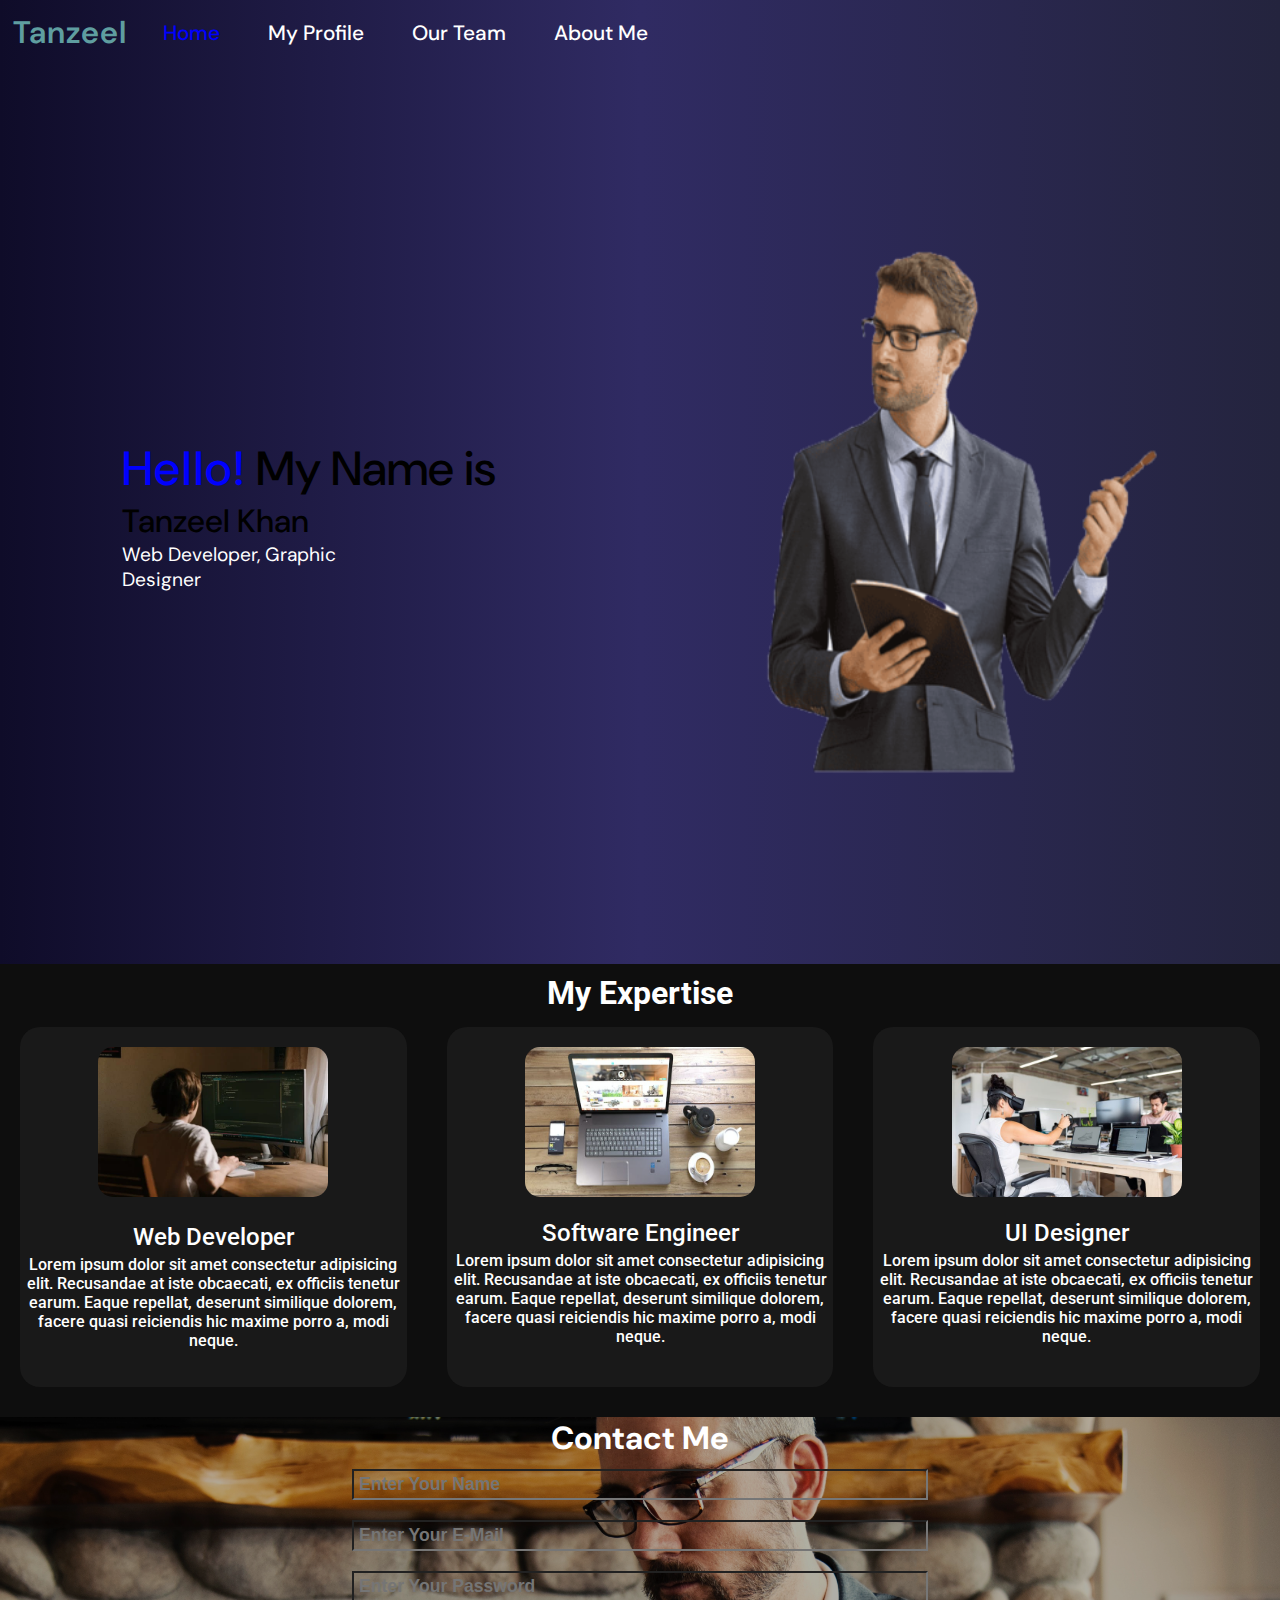
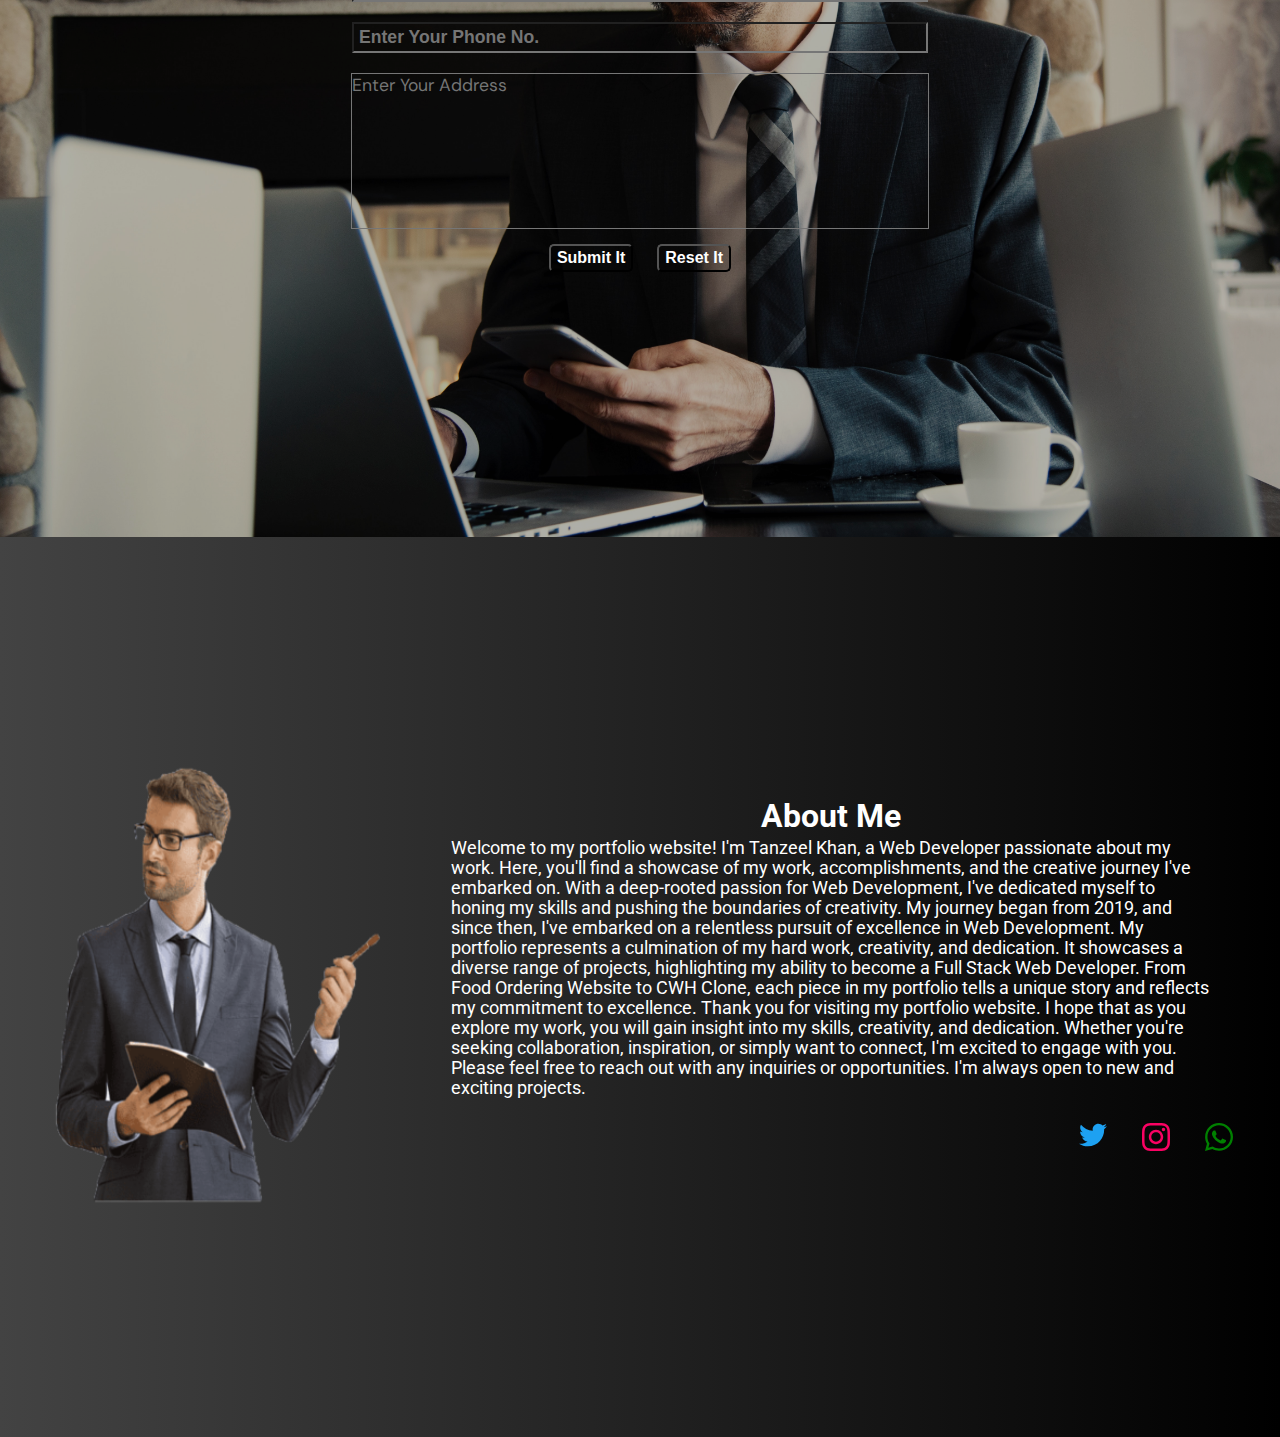
<file: index.html>
<!DOCTYPE html>
<html lang="en">

<head>
    <meta charset="UTF-8">
    <meta http-equiv="X-UA-Compatible" content="IE=edge">
    <meta name="viewport" content="width=device-width, initial-scale=1.0">
    <title>Personal Portfolio Website</title>
    <link rel="stylesheet" href="CSS/style.css">
    <link rel="stylesheet" href="CSS/media.css">
</head>

<body>
    <!-- <div id="loading">
        <img src="Images/loading.gif" alt="">
    </div> -->
    <nav class="container h-resp">
        <div class="logo v-hidden-resp">
            <h2>Tanzeel</h2>
        </div>
        <ul class="list-items v-hidden-resp">
            <li><a href="index.html" class="home-link">Home</a></li>
            <li><a href="profile.html">My Profile</a></li>
            <li><a href="team.html">Our Team</a></li>
            <li><a href="about.html">About Me</a></li>
        </ul>
        <div class="burger">
            <div class="line"></div>
            <div class="line"></div>
            <div class="line"></div>
        </div>
    </nav>

    <div id="home">
        <div class="Info">
            <h1><span class="hi">Hello!</span> My Name is</h1>
            <h2>Tanzeel Khan</h2>
            <p>Web Developer, Graphic Designer</p>
        </div>
        <div class="profile">
            <img src="Images/man_2.png" alt="">
        </div>
    </div>

    <div class="details" id="detail">
        <h1>My Expertise</h1>
    </div>
    <section id="MyInfo">
        <div class="myinfo-items">
           <a href=""> <img src="Images/code1.webp" alt=""></a>
            <h3>Web Developer</h3>
            <p>Lorem ipsum dolor sit amet consectetur adipisicing elit. Recusandae at iste obcaecati, ex officiis
                tenetur earum. Eaque repellat, deserunt similique dolorem, facere quasi reiciendis hic maxime porro a,
                modi neque.</p>
        </div>
        <div class="myinfo-items">
            <img src="Images/code2.jpeg" alt="" >
            <h3>Software Engineer</h3>
            <p>Lorem ipsum dolor sit amet consectetur adipisicing elit. Recusandae at iste obcaecati, ex officiis
                tenetur earum. Eaque repellat, deserunt similique dolorem, facere quasi reiciendis hic maxime porro a,
                modi neque.</p>
        </div>
        <div class="myinfo-items">
            <img src="Images/code3.jpeg" alt="">
            <h3>UI Designer</h3>
            <p>Lorem ipsum dolor sit amet consectetur adipisicing elit. Recusandae at iste obcaecati, ex officiis
                tenetur earum. Eaque repellat, deserunt similique dolorem, facere quasi reiciendis hic maxime porro a,
                modi neque.</p>
        </div>
    </section>

    <form id="form-container">
        <h1 id="personal">Contact Me</h1>
        <div class="form">
            <input type="text" class="form-group" placeholder="Enter Your Name">
        </div>
        <div class="form">
            <input type="email" class="form-group" placeholder="Enter Your E-Mail">
        </div>
        <div class="form">
            <input type="password" class="form-group" placeholder="Enter Your Password">
        </div>
        <div class="form">
            <input type="tel" class="form-group" placeholder="Enter Your Phone No.">
        </div>
        <div class="form">
            <textarea name="Address" id="tarea" rows="7" placeholder="Enter Your Address" style="resize: none;"></textarea>
        </div>
        <div class="btn">
            <button type="submit">Submit It</button>
            <button type="reset">Reset It</button>
        </div>
    </form>

    <section id="about">
        <div class="about-me-img">
            <img src="Images/man_2.png" alt="">
        </div>
        <div class="about-me">
            <h1>About Me</h1>
            <p>Welcome to my portfolio website! I'm Tanzeel Khan, a Web Developer passionate about my work. Here, you'll find a showcase of my work, accomplishments, and the creative journey I've embarked on.

                With a deep-rooted passion for Web Development, I've dedicated myself to honing my skills and pushing the boundaries of creativity. My journey began 
                from 2019, and since then, I've embarked on a relentless pursuit of excellence in Web Development.
                
                
                My portfolio represents a culmination of my hard work, creativity, and dedication. It showcases a diverse range of projects, highlighting my ability to become a Full Stack Web Developer. From Food Ordering Website to CWH Clone, each piece in my portfolio tells a unique story and reflects my commitment to excellence.
                
                Thank you for visiting my portfolio website. I hope that as you explore my work, you will gain insight into my skills, creativity, and dedication. Whether you're seeking collaboration, inspiration, or simply want to connect, I'm excited to engage with you. Please feel free to reach out with any inquiries or opportunities. I'm always open to new and exciting projects.
                </p>
            <div class="contact">
            
                <a href="https://twitter.com" target="_blank"><svg xmlns="http://www.w3.org/2000/svg" viewBox="0 0 512 512">
                    <path d="M459.37 151.716c.325 4.548.325 9.097.325 13.645 0 138.72-105.583 298.558-298.558 298.558-59.452 0-114.68-17.219-161.137-47.106 8.447.974 16.568 1.299 25.34 1.299 49.055 0 94.213-16.568 130.274-44.832-46.132-.975-84.792-31.188-98.112-72.772 6.498.974 12.995 1.624 19.818 1.624 9.421 0 18.843-1.3 27.614-3.573-48.081-9.747-84.143-51.98-84.143-102.985v-1.299c13.969 7.797 30.214 12.67 47.431 13.319-28.264-18.843-46.781-51.005-46.781-87.391 0-19.492 5.197-37.36 14.294-52.954 51.655 63.675 129.3 105.258 216.365 109.807-1.624-7.797-2.599-15.918-2.599-24.04 0-57.828 46.782-104.934 104.934-104.934 30.213 0 57.502 12.67 76.67 33.137 23.715-4.548 46.456-13.32 66.599-25.34-7.798 24.366-24.366 44.833-46.132 57.827 21.117-2.273 41.584-8.122 60.426-16.243-14.292 20.791-32.161 39.308-52.628 54.253z"/></svg></a>
                <a href="https://instagram.com" target="_blank"><svg xmlns="http://www.w3.org/2000/svg" viewBox="0 0 448 512" class="instagram">
                    <path d="M224.1 141c-63.6 0-114.9 51.3-114.9 114.9s51.3 114.9 114.9 114.9S339 319.5 339 255.9 287.7 141 224.1 141zm0 189.6c-41.1 0-74.7-33.5-74.7-74.7s33.5-74.7 74.7-74.7 74.7 33.5 74.7 74.7-33.6 74.7-74.7 74.7zm146.4-194.3c0 14.9-12 26.8-26.8 26.8-14.9 0-26.8-12-26.8-26.8s12-26.8 26.8-26.8 26.8 12 26.8 26.8zm76.1 27.2c-1.7-35.9-9.9-67.7-36.2-93.9-26.2-26.2-58-34.4-93.9-36.2-37-2.1-147.9-2.1-184.9 0-35.8 1.7-67.6 9.9-93.9 36.1s-34.4 58-36.2 93.9c-2.1 37-2.1 147.9 0 184.9 1.7 35.9 9.9 67.7 36.2 93.9s58 34.4 93.9 36.2c37 2.1 147.9 2.1 184.9 0 35.9-1.7 67.7-9.9 93.9-36.2 26.2-26.2 34.4-58 36.2-93.9 2.1-37 2.1-147.8 0-184.8zM398.8 388c-7.8 19.6-22.9 34.7-42.6 42.6-29.5 11.7-99.5 9-132.1 9s-102.7 2.6-132.1-9c-19.6-7.8-34.7-22.9-42.6-42.6-11.7-29.5-9-99.5-9-132.1s-2.6-102.7 9-132.1c7.8-19.6 22.9-34.7 42.6-42.6 29.5-11.7 99.5-9 132.1-9s102.7-2.6 132.1 9c19.6 7.8 34.7 22.9 42.6 42.6 11.7 29.5 9 99.5 9 132.1s2.7 102.7-9 132.1z"/></svg></a>
                <a href="https://web.whatsapp.com" target="_blank">
                    <svg xmlns="http://www.w3.org/2000/svg" viewBox="0 0 448 512" class="whatsapp">
                        <path d="M380.9 97.1C339 55.1 283.2 32 223.9 32c-122.4 0-222 99.6-222 222 0 39.1 10.2 77.3 29.6 111L0 480l117.7-30.9c32.4 17.7 68.9 27 106.1 27h.1c122.3 0 224.1-99.6 224.1-222 0-59.3-25.2-115-67.1-157zm-157 341.6c-33.2 0-65.7-8.9-94-25.7l-6.7-4-69.8 18.3L72 359.2l-4.4-7c-18.5-29.4-28.2-63.3-28.2-98.2 0-101.7 82.8-184.5 184.6-184.5 49.3 0 95.6 19.2 130.4 54.1 34.8 34.9 56.2 81.2 56.1 130.5 0 101.8-84.9 184.6-186.6 184.6zm101.2-138.2c-5.5-2.8-32.8-16.2-37.9-18-5.1-1.9-8.8-2.8-12.5 2.8-3.7 5.6-14.3 18-17.6 21.8-3.2 3.7-6.5 4.2-12 1.4-32.6-16.3-54-29.1-75.5-66-5.7-9.8 5.7-9.1 16.3-30.3 1.8-3.7.9-6.9-.5-9.7-1.4-2.8-12.5-30.1-17.1-41.2-4.5-10.8-9.1-9.3-12.5-9.5-3.2-.2-6.9-.2-10.6-.2-3.7 0-9.7 1.4-14.8 6.9-5.1 5.6-19.4 19-19.4 46.3 0 27.3 19.9 53.7 22.6 57.4 2.8 3.7 39.1 59.7 94.8 83.8 35.2 15.2 49 16.5 66.6 13.9 10.7-1.6 32.8-13.4 37.4-26.4 4.6-13 4.6-24.1 3.2-26.4-1.3-2.5-5-3.9-10.5-6.6z"/></svg>
                </a>
            </div>
        </div>
    </section>
    <script src="js/script.js"></script>
</body>

</html>
</file>
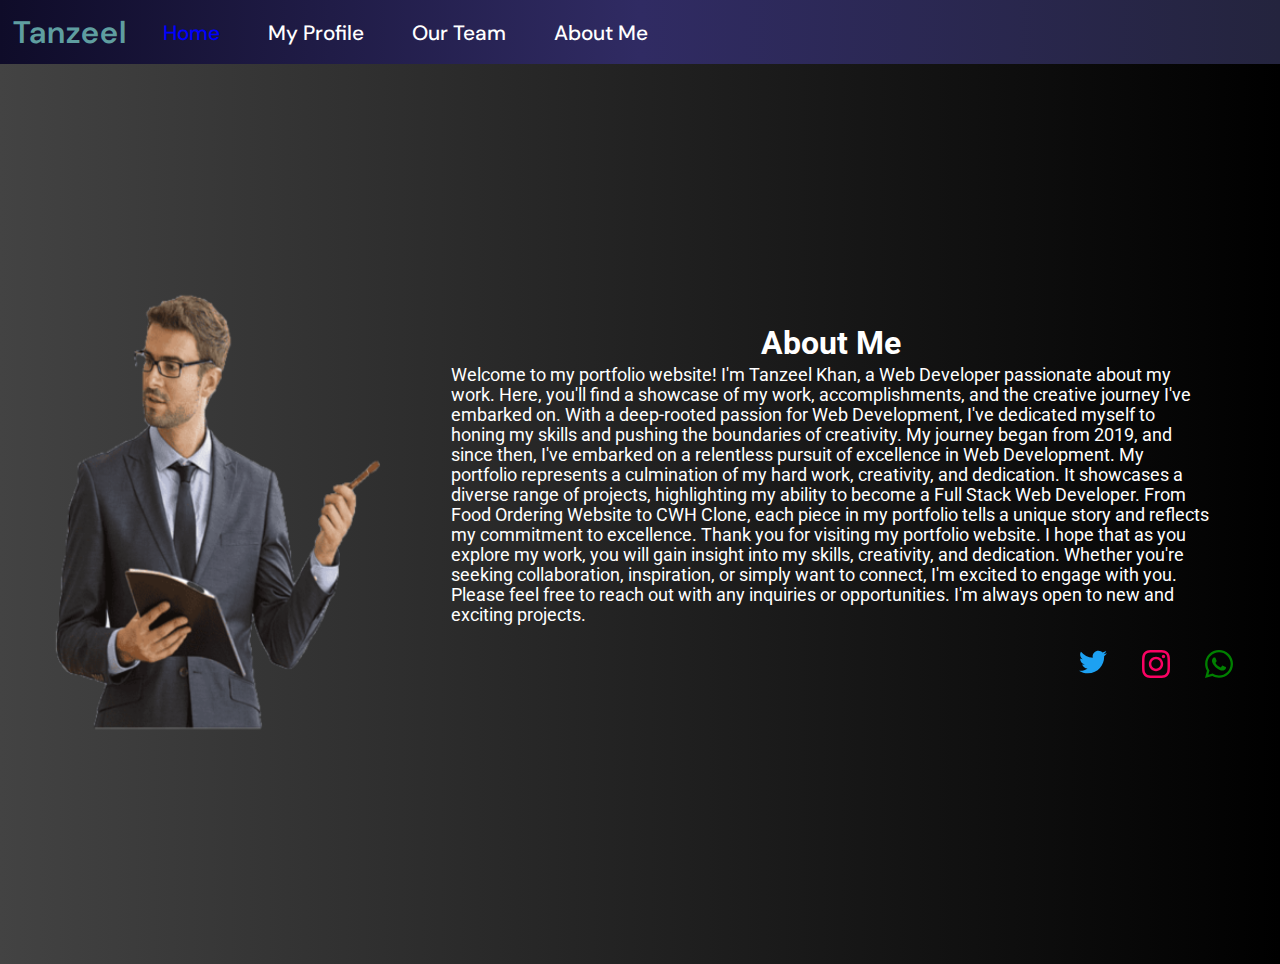
<file: about.html>
<!DOCTYPE html>
<html lang="en">
<head>
    <meta charset="UTF-8">
    <meta http-equiv="X-UA-Compatible" content="IE=edge">
    <meta name="viewport" content="width=device-width, initial-scale=1.0">
    <title>About</title>
    <link rel="stylesheet" href="CSS/style.css">
    <link rel="stylesheet" href="CSS/media.css">
</head>
<body>
    <nav class="container h-resp">
        <div class="logo v-hidden-resp">
            <h2>Tanzeel</h2>
        </div>
        <ul class="list-items v-hidden-resp">
            <li><a href="index.html" class="home-link">Home</a></li>
            <li><a href="profile.html">My Profile</a></li>
            <li><a href="team.html">Our Team</a></li>
            <li><a href="about.html">About Me</a></li>
        </ul>
        <div class="burger">
            <div class="line"></div>
            <div class="line"></div>
            <div class="line"></div>
        </div>
    </nav>

    <section id="about">
        <div class="about-me-img">
            <img src="Images/man_2.png" alt="">
        </div>
        <div class="about-me">
            <h1>About Me</h1>
            <p>Welcome to my portfolio website! I'm Tanzeel Khan, a Web Developer passionate about my work. Here, you'll find a showcase of my work, accomplishments, and the creative journey I've embarked on.

                With a deep-rooted passion for Web Development, I've dedicated myself to honing my skills and pushing the boundaries of creativity. My journey began 
                from 2019, and since then, I've embarked on a relentless pursuit of excellence in Web Development.
                
                
                My portfolio represents a culmination of my hard work, creativity, and dedication. It showcases a diverse range of projects, highlighting my ability to become a Full Stack Web Developer. From Food Ordering Website to CWH Clone, each piece in my portfolio tells a unique story and reflects my commitment to excellence.
                
                Thank you for visiting my portfolio website. I hope that as you explore my work, you will gain insight into my skills, creativity, and dedication. Whether you're seeking collaboration, inspiration, or simply want to connect, I'm excited to engage with you. Please feel free to reach out with any inquiries or opportunities. I'm always open to new and exciting projects.</p>
            <div class="contact">
            
                <a href="https://twitter.com" target="_blank"><svg xmlns="http://www.w3.org/2000/svg" viewBox="0 0 512 512">
                    <path d="M459.37 151.716c.325 4.548.325 9.097.325 13.645 0 138.72-105.583 298.558-298.558 298.558-59.452 0-114.68-17.219-161.137-47.106 8.447.974 16.568 1.299 25.34 1.299 49.055 0 94.213-16.568 130.274-44.832-46.132-.975-84.792-31.188-98.112-72.772 6.498.974 12.995 1.624 19.818 1.624 9.421 0 18.843-1.3 27.614-3.573-48.081-9.747-84.143-51.98-84.143-102.985v-1.299c13.969 7.797 30.214 12.67 47.431 13.319-28.264-18.843-46.781-51.005-46.781-87.391 0-19.492 5.197-37.36 14.294-52.954 51.655 63.675 129.3 105.258 216.365 109.807-1.624-7.797-2.599-15.918-2.599-24.04 0-57.828 46.782-104.934 104.934-104.934 30.213 0 57.502 12.67 76.67 33.137 23.715-4.548 46.456-13.32 66.599-25.34-7.798 24.366-24.366 44.833-46.132 57.827 21.117-2.273 41.584-8.122 60.426-16.243-14.292 20.791-32.161 39.308-52.628 54.253z"/></svg></a>
                <a href="https://instagram.com" target="_blank">
                    <svg xmlns="http://www.w3.org/2000/svg" viewBox="0 0 448 512" class="instagram">
                    <path d="M224.1 141c-63.6 0-114.9 51.3-114.9 114.9s51.3 114.9 114.9 114.9S339 319.5 339 255.9 287.7 141 224.1 141zm0 189.6c-41.1 0-74.7-33.5-74.7-74.7s33.5-74.7 74.7-74.7 74.7 33.5 74.7 74.7-33.6 74.7-74.7 74.7zm146.4-194.3c0 14.9-12 26.8-26.8 26.8-14.9 0-26.8-12-26.8-26.8s12-26.8 26.8-26.8 26.8 12 26.8 26.8zm76.1 27.2c-1.7-35.9-9.9-67.7-36.2-93.9-26.2-26.2-58-34.4-93.9-36.2-37-2.1-147.9-2.1-184.9 0-35.8 1.7-67.6 9.9-93.9 36.1s-34.4 58-36.2 93.9c-2.1 37-2.1 147.9 0 184.9 1.7 35.9 9.9 67.7 36.2 93.9s58 34.4 93.9 36.2c37 2.1 147.9 2.1 184.9 0 35.9-1.7 67.7-9.9 93.9-36.2 26.2-26.2 34.4-58 36.2-93.9 2.1-37 2.1-147.8 0-184.8zM398.8 388c-7.8 19.6-22.9 34.7-42.6 42.6-29.5 11.7-99.5 9-132.1 9s-102.7 2.6-132.1-9c-19.6-7.8-34.7-22.9-42.6-42.6-11.7-29.5-9-99.5-9-132.1s-2.6-102.7 9-132.1c7.8-19.6 22.9-34.7 42.6-42.6 29.5-11.7 99.5-9 132.1-9s102.7-2.6 132.1 9c19.6 7.8 34.7 22.9 42.6 42.6 11.7 29.5 9 99.5 9 132.1s2.7 102.7-9 132.1z"/></svg></a>
                <a href="https://web.whatsapp.com" target="_blank">
                    <svg xmlns="http://www.w3.org/2000/svg" viewBox="0 0 448 512" class="whatsapp">
                        <path d="M380.9 97.1C339 55.1 283.2 32 223.9 32c-122.4 0-222 99.6-222 222 0 39.1 10.2 77.3 29.6 111L0 480l117.7-30.9c32.4 17.7 68.9 27 106.1 27h.1c122.3 0 224.1-99.6 224.1-222 0-59.3-25.2-115-67.1-157zm-157 341.6c-33.2 0-65.7-8.9-94-25.7l-6.7-4-69.8 18.3L72 359.2l-4.4-7c-18.5-29.4-28.2-63.3-28.2-98.2 0-101.7 82.8-184.5 184.6-184.5 49.3 0 95.6 19.2 130.4 54.1 34.8 34.9 56.2 81.2 56.1 130.5 0 101.8-84.9 184.6-186.6 184.6zm101.2-138.2c-5.5-2.8-32.8-16.2-37.9-18-5.1-1.9-8.8-2.8-12.5 2.8-3.7 5.6-14.3 18-17.6 21.8-3.2 3.7-6.5 4.2-12 1.4-32.6-16.3-54-29.1-75.5-66-5.7-9.8 5.7-9.1 16.3-30.3 1.8-3.7.9-6.9-.5-9.7-1.4-2.8-12.5-30.1-17.1-41.2-4.5-10.8-9.1-9.3-12.5-9.5-3.2-.2-6.9-.2-10.6-.2-3.7 0-9.7 1.4-14.8 6.9-5.1 5.6-19.4 19-19.4 46.3 0 27.3 19.9 53.7 22.6 57.4 2.8 3.7 39.1 59.7 94.8 83.8 35.2 15.2 49 16.5 66.6 13.9 10.7-1.6 32.8-13.4 37.4-26.4 4.6-13 4.6-24.1 3.2-26.4-1.3-2.5-5-3.9-10.5-6.6z"/></svg>
                </a>
            </div>
        </div>
    </section>
    <script src="js/script.js"></script>
</body>
</html>
</file>
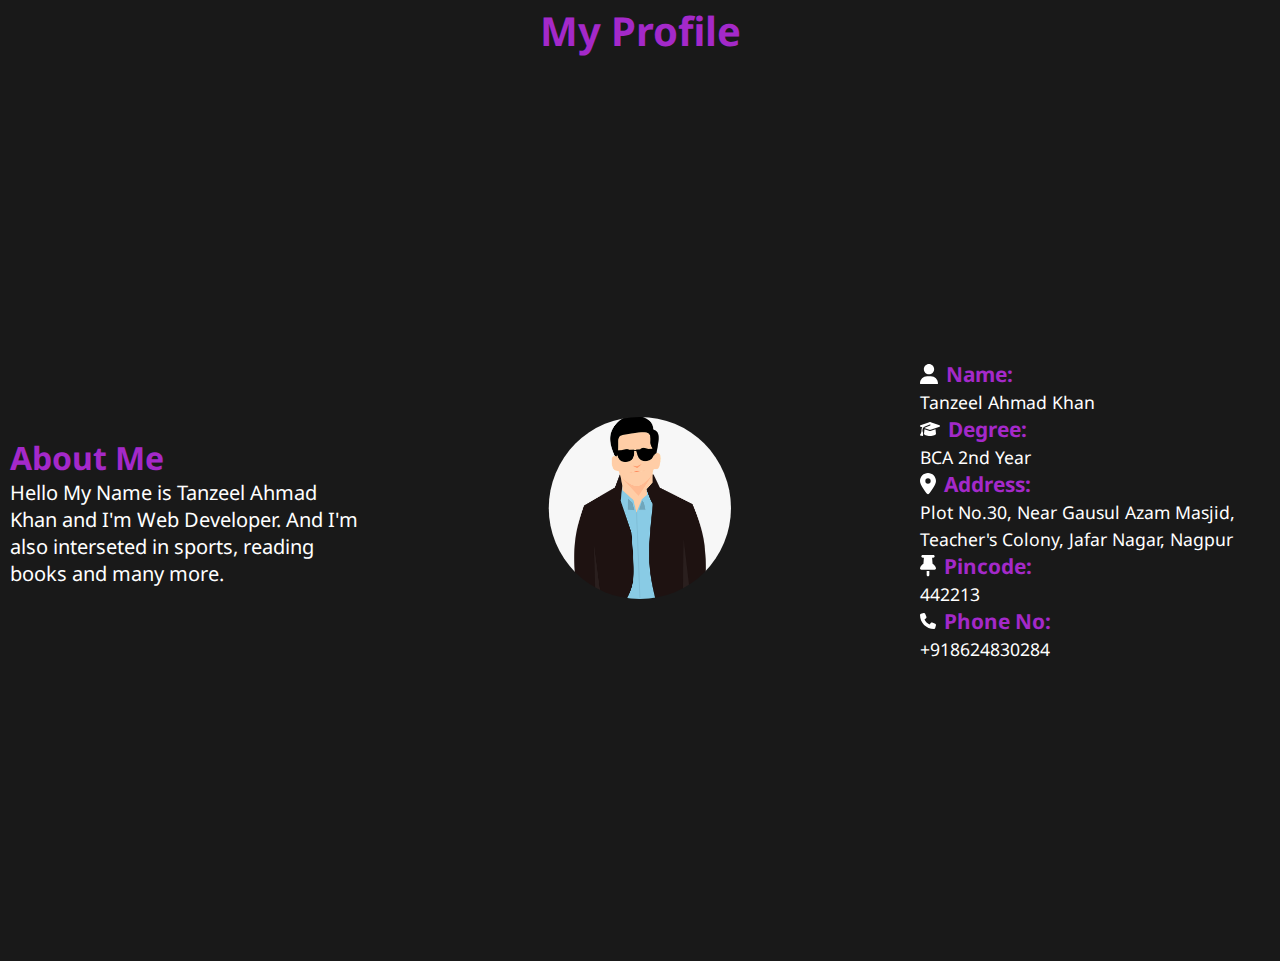
<file: profile.html>
<!DOCTYPE html>
<html lang="en">

<head>
    <meta charset="UTF-8">
    <meta http-equiv="X-UA-Compatible" content="IE=edge">
    <meta name="viewport" content="width=device-width, initial-scale=1.0">
    <title>Profile</title>
    <link rel="stylesheet" href="CSS/style.css">
    <link rel="stylesheet" href="CSS/profile.css">
    <link rel="stylesheet" href="CSS/media.css">
</head>

<body>

    <div id="profile">
        <h1>My Profile</h1>
        <div class="profile-content">
            <div class="profile-info">
                <h2>About Me</h2>
                <span>Hello My Name is Tanzeel Ahmad Khan and I'm Web Developer. And I'm also interseted in sports,
                    reading books and many more.</span>
            </div>
            <div class="profile-img">
                <img src="Images/profile.png" alt="">
            </div>
            <div class="profile-right">
                <div class="profile-right-info">

                    <div class="profile-box">
                        <svg xmlns="http://www.w3.org/2000/svg" viewBox="0 0 448 512" style="width: 18px;">
                            <path
                                d="M224 256c70.7 0 128-57.3 128-128S294.7 0 224 0S96 57.3 96 128s57.3 128 128 128zm-45.7 48C79.8 304 0 383.8 0 482.3C0 498.7 13.3 512 29.7 512H418.3c16.4 0 29.7-13.3 29.7-29.7C448 383.8 368.2 304 269.7 304H178.3z" />
                        </svg>

                        <span class="card">Name: </span>
                    </div>
                    <span class="card-items">Tanzeel Ahmad Khan</span>
                </div>

                <div class="profile-right-info">
                    <div class="profile-box">
                        <svg xmlns="http://www.w3.org/2000/svg" viewBox="0 0 640 512" style="width: 20px;">
                            <path d="M320 32c-8.1 0-16.1 1.4-23.7 4.1L15.8 137.4C6.3 140.9 0 149.9 0 160s6.3 19.1 15.8 22.6l57.9 20.9C57.3 229.3 48 259.8 48 291.9v28.1c0 28.4-10.8 57.7-22.3 80.8c-6.5 13-13.9 25.8-22.5 37.6C0 442.7-.9 448.3 .9 453.4s6 8.9 11.2 10.2l64 16c4.2 1.1 8.7 .3 12.4-2s6.3-6.1 7.1-10.4c8.6-42.8 4.3-81.2-2.1-108.7C90.3 344.3 86 329.8 80 316.5V291.9c0-30.2 10.2-58.7 27.9-81.5c12.9-15.5 29.6-28 49.2-35.7l157-61.7c8.2-3.2 17.5 .8 20.7 9s-.8 17.5-9 20.7l-157 61.7c-12.4 4.9-23.3 12.4-32.2 21.6l159.6 57.6c7.6 2.7 15.6 4.1 23.7 4.1s16.1-1.4 23.7-4.1L624.2 182.6c9.5-3.4 15.8-12.5 15.8-22.6s-6.3-19.1-15.8-22.6L343.7 36.1C336.1 33.4 328.1 32 320 32zM128 408c0 35.3 86 72 192 72s192-36.7 192-72L496.7 262.6 354.5 314c-11.1 4-22.8 6-34.5 6s-23.5-2-34.5-6L143.3 262.6 128 408z"/></svg>
                        <span class="card">Degree: </span>
                    </div>
                    <span class="card-items">BCA 2nd Year</span>
                </div>

                <div class="location">
                    <div class="profile-box">

                        <svg xmlns="http://www.w3.org/2000/svg" viewBox="0 0 384 512">
                            <path
                                d="M215.7 499.2C267 435 384 279.4 384 192C384 86 298 0 192 0S0 86 0 192c0 87.4 117 243 168.3 307.2c12.3 15.3 35.1 15.3 47.4 0zM192 128a64 64 0 1 1 0 128 64 64 0 1 1 0-128z" />
                        </svg>
                        <span class="card">Address:</span>

                        <br>
                    </div><span class="card-items">Plot No.30, Near Gausul Azam Masjid, Teacher's Colony, Jafar Nagar,
                        Nagpur</span>

                    <br>

                    <div class="profile-box">
                        <svg xmlns="http://www.w3.org/2000/svg" viewBox="0 0 384 512">
                            <path d="M32 32C32 14.3 46.3 0 64 0H320c17.7 0 32 14.3 32 32s-14.3 32-32 32H290.5l11.4 148.2c36.7 19.9 65.7 53.2 79.5 94.7l1 3c3.3 9.8 1.6 20.5-4.4 28.8s-15.7 13.3-26 13.3H32c-10.3 0-19.9-4.9-26-13.3s-7.7-19.1-4.4-28.8l1-3c13.8-41.5 42.8-74.8 79.5-94.7L93.5 64H64C46.3 64 32 49.7 32 32zM160 384h64v96c0 17.7-14.3 32-32 32s-32-14.3-32-32V384z"/></svg>
                        <span class="card">Pincode:</span>
                    </div>
                    <span class="card-items">442213</span>

                    <br>

                    <div class="profile-box">

                        <svg xmlns="http://www.w3.org/2000/svg" viewBox="0 0 512 512">
                            <path
                                d="M164.9 24.6c-7.7-18.6-28-28.5-47.4-23.2l-88 24C12.1 30.2 0 46 0 64C0 311.4 200.6 512 448 512c18 0 33.8-12.1 38.6-29.5l24-88c5.3-19.4-4.6-39.7-23.2-47.4l-96-40c-16.3-6.8-35.2-2.1-46.3 11.6L304.7 368C234.3 334.7 177.3 277.7 144 207.3L193.3 167c13.7-11.2 18.4-30 11.6-46.3l-40-96z" />
                        </svg>
                        <span class="card">Phone No:</span>
                    </div>

                    <span class="card-items">+918624830284</span>
                </div>
            </div>
        </div>
    </div>
</body>

</html>
</file>
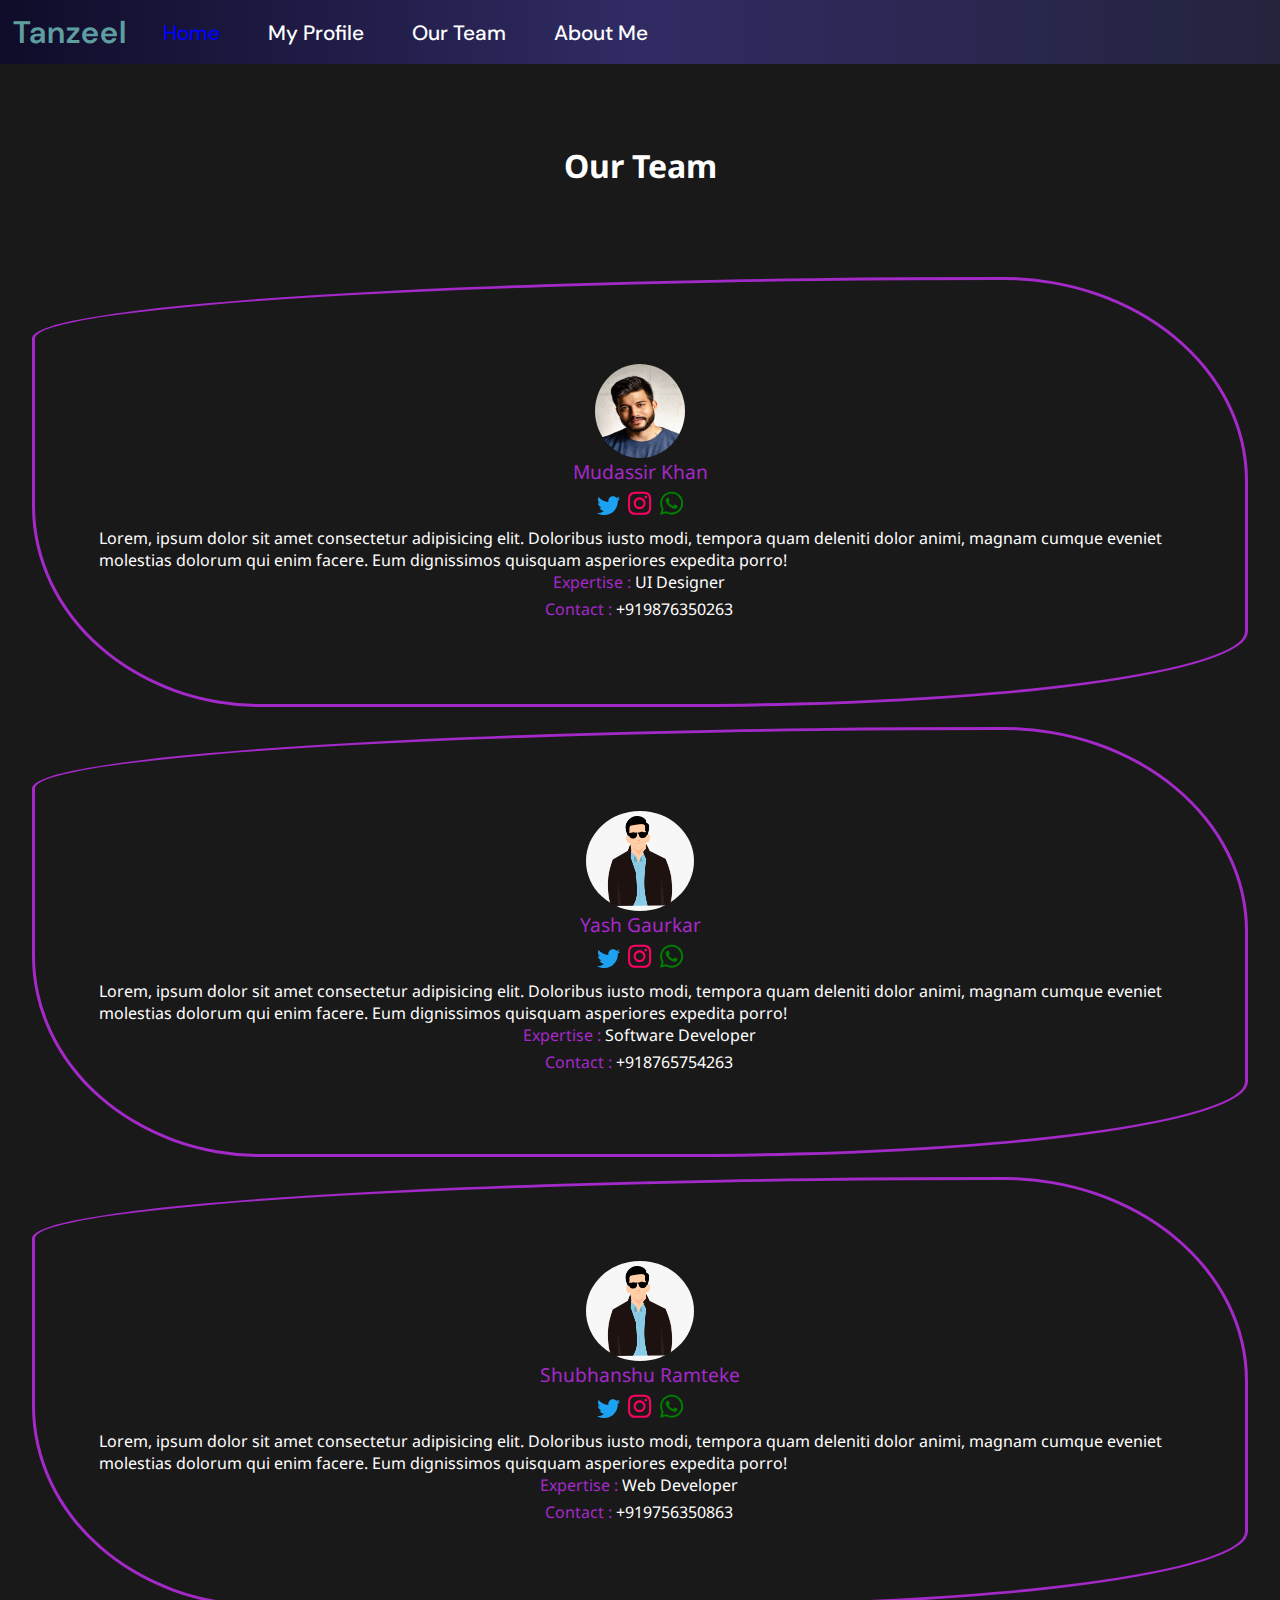
<file: team.html>
<!DOCTYPE html>
<html lang="en">

<head>
    <meta charset="UTF-8">
    <meta http-equiv="X-UA-Compatible" content="IE=edge">
    <meta name="viewport" content="width=device-width, initial-scale=1.0">
    <title>Our Team</title>
    <link rel="stylesheet" href="CSS/style.css">
    <link rel="stylesheet" href="CSS/team.css">
    <link rel="stylesheet" href="CSS/media.css">
</head>

<body>
    <nav class="container h-resp">
        <div class="logo v-hidden-resp">
            <h2>Tanzeel</h2>
        </div>
        <ul class="list-items v-hidden-resp">
            <li><a href="index.html" class="home-link">Home</a></li>
            <li><a href="profile.html">My Profile</a></li>
            <li><a href="team.html">Our Team</a></li>
            <li><a href="about.html">About Me</a></li>
        </ul>
        <div class="burger">
            <div class="line"></div>
            <div class="line"></div>
            <div class="line"></div>
        </div>
    </nav>

    <div class="name">
        <h1>Our Team</h1>
    </div>
    <div id="blog">
        <div class="blog-items">
            <img src="Images/profile1.jpeg" alt="" class="image">
            <span class="team-name">Mudassir Khan</span>

            <div class="social-icon">
                <a href="https://twitter.com"><svg xmlns="http://www.w3.org/2000/svg" viewBox="0 0 512 512" class="twitter">
                    <path d="M459.37 151.716c.325 4.548.325 9.097.325 13.645 0 138.72-105.583 298.558-298.558 298.558-59.452 0-114.68-17.219-161.137-47.106 8.447.974 16.568 1.299 25.34 1.299 49.055 0 94.213-16.568 130.274-44.832-46.132-.975-84.792-31.188-98.112-72.772 6.498.974 12.995 1.624 19.818 1.624 9.421 0 18.843-1.3 27.614-3.573-48.081-9.747-84.143-51.98-84.143-102.985v-1.299c13.969 7.797 30.214 12.67 47.431 13.319-28.264-18.843-46.781-51.005-46.781-87.391 0-19.492 5.197-37.36 14.294-52.954 51.655 63.675 129.3 105.258 216.365 109.807-1.624-7.797-2.599-15.918-2.599-24.04 0-57.828 46.782-104.934 104.934-104.934 30.213 0 57.502 12.67 76.67 33.137 23.715-4.548 46.456-13.32 66.599-25.34-7.798 24.366-24.366 44.833-46.132 57.827 21.117-2.273 41.584-8.122 60.426-16.243-14.292 20.791-32.161 39.308-52.628 54.253z"/></svg>
                </a>
                <a href="https://instagram.com"><svg xmlns="http://www.w3.org/2000/svg" viewBox="0 0 448 512" class="instagram">
                    <path d="M224.1 141c-63.6 0-114.9 51.3-114.9 114.9s51.3 114.9 114.9 114.9S339 319.5 339 255.9 287.7 141 224.1 141zm0 189.6c-41.1 0-74.7-33.5-74.7-74.7s33.5-74.7 74.7-74.7 74.7 33.5 74.7 74.7-33.6 74.7-74.7 74.7zm146.4-194.3c0 14.9-12 26.8-26.8 26.8-14.9 0-26.8-12-26.8-26.8s12-26.8 26.8-26.8 26.8 12 26.8 26.8zm76.1 27.2c-1.7-35.9-9.9-67.7-36.2-93.9-26.2-26.2-58-34.4-93.9-36.2-37-2.1-147.9-2.1-184.9 0-35.8 1.7-67.6 9.9-93.9 36.1s-34.4 58-36.2 93.9c-2.1 37-2.1 147.9 0 184.9 1.7 35.9 9.9 67.7 36.2 93.9s58 34.4 93.9 36.2c37 2.1 147.9 2.1 184.9 0 35.9-1.7 67.7-9.9 93.9-36.2 26.2-26.2 34.4-58 36.2-93.9 2.1-37 2.1-147.8 0-184.8zM398.8 388c-7.8 19.6-22.9 34.7-42.6 42.6-29.5 11.7-99.5 9-132.1 9s-102.7 2.6-132.1-9c-19.6-7.8-34.7-22.9-42.6-42.6-11.7-29.5-9-99.5-9-132.1s-2.6-102.7 9-132.1c7.8-19.6 22.9-34.7 42.6-42.6 29.5-11.7 99.5-9 132.1-9s102.7-2.6 132.1 9c19.6 7.8 34.7 22.9 42.6 42.6 11.7 29.5 9 99.5 9 132.1s2.7 102.7-9 132.1z"/></svg>
                    </a>
                    <a href="https://web.whats
                    .com
                    ">
                    <svg xmlns="http://www.w3.org/2000/svg" viewBox="0 0 448 512" class="whatsapp">
                        <path d="M380.9 97.1C339 55.1 283.2 32 223.9 32c-122.4 0-222 99.6-222 222 0 39.1 10.2 77.3 29.6 111L0 480l117.7-30.9c32.4 17.7 68.9 27 106.1 27h.1c122.3 0 224.1-99.6 224.1-222 0-59.3-25.2-115-67.1-157zm-157 341.6c-33.2 0-65.7-8.9-94-25.7l-6.7-4-69.8 18.3L72 359.2l-4.4-7c-18.5-29.4-28.2-63.3-28.2-98.2 0-101.7 82.8-184.5 184.6-184.5 49.3 0 95.6 19.2 130.4 54.1 34.8 34.9 56.2 81.2 56.1 130.5 0 101.8-84.9 184.6-186.6 184.6zm101.2-138.2c-5.5-2.8-32.8-16.2-37.9-18-5.1-1.9-8.8-2.8-12.5 2.8-3.7 5.6-14.3 18-17.6 21.8-3.2 3.7-6.5 4.2-12 1.4-32.6-16.3-54-29.1-75.5-66-5.7-9.8 5.7-9.1 16.3-30.3 1.8-3.7.9-6.9-.5-9.7-1.4-2.8-12.5-30.1-17.1-41.2-4.5-10.8-9.1-9.3-12.5-9.5-3.2-.2-6.9-.2-10.6-.2-3.7 0-9.7 1.4-14.8 6.9-5.1 5.6-19.4 19-19.4 46.3 0 27.3 19.9 53.7 22.6 57.4 2.8 3.7 39.1 59.7 94.8 83.8 35.2 15.2 49 16.5 66.6 13.9 10.7-1.6 32.8-13.4 37.4-26.4 4.6-13 4.6-24.1 3.2-26.4-1.3-2.5-5-3.9-10.5-6.6z"/></svg>
                </a>
            </div>
            <p>Lorem, ipsum dolor sit amet consectetur adipisicing elit. Doloribus iusto modi, tempora quam deleniti
                dolor animi, magnam cumque eveniet molestias dolorum qui enim facere. Eum dignissimos quisquam
                asperiores expedita porro!</p>

            <div class="expertise">
                <p><span class="expertise-item">Expertise :</span> UI Designer</p>
            </div>
            <div class="phone">
                <p><span class="phone-item">Contact :</span> +919876350263</p>
            </div>
        </div>

        <div class="blog-items">
            <img src="Images/profile.png" alt="">
            <span class="team-name">Yash Gaurkar</span>
            <div class="social-icon">
                <a href="https://twitter.com"><svg xmlns="http://www.w3.org/2000/svg" viewBox="0 0 512 512" class="twitter">
                    <path d="M459.37 151.716c.325 4.548.325 9.097.325 13.645 0 138.72-105.583 298.558-298.558 298.558-59.452 0-114.68-17.219-161.137-47.106 8.447.974 16.568 1.299 25.34 1.299 49.055 0 94.213-16.568 130.274-44.832-46.132-.975-84.792-31.188-98.112-72.772 6.498.974 12.995 1.624 19.818 1.624 9.421 0 18.843-1.3 27.614-3.573-48.081-9.747-84.143-51.98-84.143-102.985v-1.299c13.969 7.797 30.214 12.67 47.431 13.319-28.264-18.843-46.781-51.005-46.781-87.391 0-19.492 5.197-37.36 14.294-52.954 51.655 63.675 129.3 105.258 216.365 109.807-1.624-7.797-2.599-15.918-2.599-24.04 0-57.828 46.782-104.934 104.934-104.934 30.213 0 57.502 12.67 76.67 33.137 23.715-4.548 46.456-13.32 66.599-25.34-7.798 24.366-24.366 44.833-46.132 57.827 21.117-2.273 41.584-8.122 60.426-16.243-14.292 20.791-32.161 39.308-52.628 54.253z"/></svg>
                </a>

                <a href="https://instagram.com"><svg xmlns="http://www.w3.org/2000/svg" viewBox="0 0 448 512" class="instagram">
                    <path d="M224.1 141c-63.6 0-114.9 51.3-114.9 114.9s51.3 114.9 114.9 114.9S339 319.5 339 255.9 287.7 141 224.1 141zm0 189.6c-41.1 0-74.7-33.5-74.7-74.7s33.5-74.7 74.7-74.7 74.7 33.5 74.7 74.7-33.6 74.7-74.7 74.7zm146.4-194.3c0 14.9-12 26.8-26.8 26.8-14.9 0-26.8-12-26.8-26.8s12-26.8 26.8-26.8 26.8 12 26.8 26.8zm76.1 27.2c-1.7-35.9-9.9-67.7-36.2-93.9-26.2-26.2-58-34.4-93.9-36.2-37-2.1-147.9-2.1-184.9 0-35.8 1.7-67.6 9.9-93.9 36.1s-34.4 58-36.2 93.9c-2.1 37-2.1 147.9 0 184.9 1.7 35.9 9.9 67.7 36.2 93.9s58 34.4 93.9 36.2c37 2.1 147.9 2.1 184.9 0 35.9-1.7 67.7-9.9 93.9-36.2 26.2-26.2 34.4-58 36.2-93.9 2.1-37 2.1-147.8 0-184.8zM398.8 388c-7.8 19.6-22.9 34.7-42.6 42.6-29.5 11.7-99.5 9-132.1 9s-102.7 2.6-132.1-9c-19.6-7.8-34.7-22.9-42.6-42.6-11.7-29.5-9-99.5-9-132.1s-2.6-102.7 9-132.1c7.8-19.6 22.9-34.7 42.6-42.6 29.5-11.7 99.5-9 132.1-9s102.7-2.6 132.1 9c19.6 7.8 34.7 22.9 42.6 42.6 11.7 29.5 9 99.5 9 132.1s2.7 102.7-9 132.1z"/></svg>
                    </a>
                    <a href="https://web.whats
                    .com
                    ">
                    <svg xmlns="http://www.w3.org/2000/svg" viewBox="0 0 448 512" class="whatsapp">
                        <path d="M380.9 97.1C339 55.1 283.2 32 223.9 32c-122.4 0-222 99.6-222 222 0 39.1 10.2 77.3 29.6 111L0 480l117.7-30.9c32.4 17.7 68.9 27 106.1 27h.1c122.3 0 224.1-99.6 224.1-222 0-59.3-25.2-115-67.1-157zm-157 341.6c-33.2 0-65.7-8.9-94-25.7l-6.7-4-69.8 18.3L72 359.2l-4.4-7c-18.5-29.4-28.2-63.3-28.2-98.2 0-101.7 82.8-184.5 184.6-184.5 49.3 0 95.6 19.2 130.4 54.1 34.8 34.9 56.2 81.2 56.1 130.5 0 101.8-84.9 184.6-186.6 184.6zm101.2-138.2c-5.5-2.8-32.8-16.2-37.9-18-5.1-1.9-8.8-2.8-12.5 2.8-3.7 5.6-14.3 18-17.6 21.8-3.2 3.7-6.5 4.2-12 1.4-32.6-16.3-54-29.1-75.5-66-5.7-9.8 5.7-9.1 16.3-30.3 1.8-3.7.9-6.9-.5-9.7-1.4-2.8-12.5-30.1-17.1-41.2-4.5-10.8-9.1-9.3-12.5-9.5-3.2-.2-6.9-.2-10.6-.2-3.7 0-9.7 1.4-14.8 6.9-5.1 5.6-19.4 19-19.4 46.3 0 27.3 19.9 53.7 22.6 57.4 2.8 3.7 39.1 59.7 94.8 83.8 35.2 15.2 49 16.5 66.6 13.9 10.7-1.6 32.8-13.4 37.4-26.4 4.6-13 4.6-24.1 3.2-26.4-1.3-2.5-5-3.9-10.5-6.6z"/></svg>
                </a>
            </div>
            <p>Lorem, ipsum dolor sit amet consectetur adipisicing elit. Doloribus iusto modi, tempora quam deleniti
                dolor animi, magnam cumque eveniet molestias dolorum qui enim facere. Eum dignissimos quisquam
                asperiores expedita porro!</p>

            <div class="expertise">
                <p><span class="expertise-item">Expertise :</span> Software Developer</p>
            </div>
            <div class="phone">
                <p><span class="phone-item">Contact :</span> +918765754263</p>
            </div>
        </div>
        <div class="blog-items">
            <img src="Images/profile.png" alt="">
            <span class="team-name">Shubhanshu Ramteke</span>
            <div class="social-icon">
                <a href=https://twitter.com""><svg xmlns="http://www.w3.org/2000/svg" viewBox="0 0 512 512" class="twitter">
                    <path d="M459.37 151.716c.325 4.548.325 9.097.325 13.645 0 138.72-105.583 298.558-298.558 298.558-59.452 0-114.68-17.219-161.137-47.106 8.447.974 16.568 1.299 25.34 1.299 49.055 0 94.213-16.568 130.274-44.832-46.132-.975-84.792-31.188-98.112-72.772 6.498.974 12.995 1.624 19.818 1.624 9.421 0 18.843-1.3 27.614-3.573-48.081-9.747-84.143-51.98-84.143-102.985v-1.299c13.969 7.797 30.214 12.67 47.431 13.319-28.264-18.843-46.781-51.005-46.781-87.391 0-19.492 5.197-37.36 14.294-52.954 51.655 63.675 129.3 105.258 216.365 109.807-1.624-7.797-2.599-15.918-2.599-24.04 0-57.828 46.782-104.934 104.934-104.934 30.213 0 57.502 12.67 76.67 33.137 23.715-4.548 46.456-13.32 66.599-25.34-7.798 24.366-24.366 44.833-46.132 57.827 21.117-2.273 41.584-8.122 60.426-16.243-14.292 20.791-32.161 39.308-52.628 54.253z"/></svg>
               </a>
               <a href="https://instagram.com"><svg xmlns="http://www.w3.org/2000/svg" viewBox="0 0 448 512" class="instagram">
                    <path d="M224.1 141c-63.6 0-114.9 51.3-114.9 114.9s51.3 114.9 114.9 114.9S339 319.5 339 255.9 287.7 141 224.1 141zm0 189.6c-41.1 0-74.7-33.5-74.7-74.7s33.5-74.7 74.7-74.7 74.7 33.5 74.7 74.7-33.6 74.7-74.7 74.7zm146.4-194.3c0 14.9-12 26.8-26.8 26.8-14.9 0-26.8-12-26.8-26.8s12-26.8 26.8-26.8 26.8 12 26.8 26.8zm76.1 27.2c-1.7-35.9-9.9-67.7-36.2-93.9-26.2-26.2-58-34.4-93.9-36.2-37-2.1-147.9-2.1-184.9 0-35.8 1.7-67.6 9.9-93.9 36.1s-34.4 58-36.2 93.9c-2.1 37-2.1 147.9 0 184.9 1.7 35.9 9.9 67.7 36.2 93.9s58 34.4 93.9 36.2c37 2.1 147.9 2.1 184.9 0 35.9-1.7 67.7-9.9 93.9-36.2 26.2-26.2 34.4-58 36.2-93.9 2.1-37 2.1-147.8 0-184.8zM398.8 388c-7.8 19.6-22.9 34.7-42.6 42.6-29.5 11.7-99.5 9-132.1 9s-102.7 2.6-132.1-9c-19.6-7.8-34.7-22.9-42.6-42.6-11.7-29.5-9-99.5-9-132.1s-2.6-102.7 9-132.1c7.8-19.6 22.9-34.7 42.6-42.6 29.5-11.7 99.5-9 132.1-9s102.7-2.6 132.1 9c19.6 7.8 34.7 22.9 42.6 42.6 11.7 29.5 9 99.5 9 132.1s2.7 102.7-9 132.1z"/></svg>
                    </a>
                    <a href="https://web.whats
                    .com
                    ">
                    <svg xmlns="http://www.w3.org/2000/svg" viewBox="0 0 448 512" class="whatsapp">
                        <path d="M380.9 97.1C339 55.1 283.2 32 223.9 32c-122.4 0-222 99.6-222 222 0 39.1 10.2 77.3 29.6 111L0 480l117.7-30.9c32.4 17.7 68.9 27 106.1 27h.1c122.3 0 224.1-99.6 224.1-222 0-59.3-25.2-115-67.1-157zm-157 341.6c-33.2 0-65.7-8.9-94-25.7l-6.7-4-69.8 18.3L72 359.2l-4.4-7c-18.5-29.4-28.2-63.3-28.2-98.2 0-101.7 82.8-184.5 184.6-184.5 49.3 0 95.6 19.2 130.4 54.1 34.8 34.9 56.2 81.2 56.1 130.5 0 101.8-84.9 184.6-186.6 184.6zm101.2-138.2c-5.5-2.8-32.8-16.2-37.9-18-5.1-1.9-8.8-2.8-12.5 2.8-3.7 5.6-14.3 18-17.6 21.8-3.2 3.7-6.5 4.2-12 1.4-32.6-16.3-54-29.1-75.5-66-5.7-9.8 5.7-9.1 16.3-30.3 1.8-3.7.9-6.9-.5-9.7-1.4-2.8-12.5-30.1-17.1-41.2-4.5-10.8-9.1-9.3-12.5-9.5-3.2-.2-6.9-.2-10.6-.2-3.7 0-9.7 1.4-14.8 6.9-5.1 5.6-19.4 19-19.4 46.3 0 27.3 19.9 53.7 22.6 57.4 2.8 3.7 39.1 59.7 94.8 83.8 35.2 15.2 49 16.5 66.6 13.9 10.7-1.6 32.8-13.4 37.4-26.4 4.6-13 4.6-24.1 3.2-26.4-1.3-2.5-5-3.9-10.5-6.6z"/></svg>
                </a>
            </div>
            <p>Lorem, ipsum dolor sit amet consectetur adipisicing elit. Doloribus iusto modi, tempora quam deleniti
                dolor animi, magnam cumque eveniet molestias dolorum qui enim facere. Eum dignissimos quisquam
                asperiores expedita porro!</p>

            <div class="expertise">
                <p><span class="expertise-item">Expertise :</span> Web Developer</p>
            </div>
            <div class="phone">
                <p><span class="phone-item">Contact :</span> +919756350863</p>
            </div>
        </div>
    </div>
    <script src="js/script.js"></script>
</body>

</html>
</file>
<file: CSS/style.css>
@import url('https://fonts.googleapis.com/css2?family=Noto+Sans:wght@600&family=Roboto:wght@500&display=swap');
@import url('https://fonts.googleapis.com/css2?family=DM+Sans:wght@500&display=swap');

/* @import url(//db.onlinewebfonts.com/c/225646b777438f81ec8400ff378afe2d?family=Houschka+Pro+Medium); */

:root {
    --primary-color: white;
    --bg-color: linear-gradient(to right, #0f0c29, #302b63, #24243e);
}

* {
    margin: 0;
    padding: 0;
    box-sizing: border-box;
}

html {
    scroll-behavior: smooth;
}

::-webkit-scrollbar {
    width: 1rem;
}

::-webkit-scrollbar-thumb {
    background-image: linear-gradient(to bottom, #0f0c29, #302b63);
    border-radius: 10px;
}

::-webkit-scrollbar-track {
    background-color: #100e25;
}

/* #loading {
    min-height: 100vh;
    max-height: 100vh;
    max-width: 100%;
    min-width: 100%;
    position: fixed;
    background-color: black;
    display: flex;
    justify-content: center;
    z-index: 11;
} */

/* Navigation Bar */

.container {
    display: flex;
    background: var(--bg-color);
    /* position: absolute; */
    position: sticky;
    width: 100%;
    height: 4rem;
    justify-content: flex-start;
    align-items: center;
    /* font-family: "Houschka Pro Medium" !important;
    font-style: normal;
    -webkit-font-smoothing: antialiased;
    -webkit-text-stroke-width: 0.2px;
    -moz-osx-font-smoothing: grayscale; */
    top: 0;
    font-family: 'DM Sans', sans-serif;
    z-index: 1;
    transition: .1s;
}

/* .container.active{
    transition: 1.5s;
    background: var(--bg-color);
    position: sticky;
    top: 0;
} */

.v-hidden-resp {
    display: flex;
}

.logo {
    margin: 8px;
    font-size: 1.3rem;
}

.logo h2 {
    padding: 5px;
    color: cadetblue;
    cursor: pointer;
    font-weight: 600;
    letter-spacing: 1px;
}

.list-items {
    display: flex;
    margin: 5px 15px;
}

.list-items li .home-link {
    color: blue;
}

.list-items li {
    list-style: none;
    margin-right: 2rem;
}

.list-items li a {
    text-decoration: none;
    color: var(--primary-color);
    font-size: 1.3rem;
    font-weight: 500;
    padding: 5px 8px;
    border-radius: 10px;
    position: relative;
}

.list-items li a::after {
    content: '';
    transition: all .5s ease;
    position: absolute;
    bottom: 0;
    left: 50%;
    height: 2px;
    width: 0;
    background-color: #fff;
}

.list-items li a:hover::after {
    width: 100%;
    background-color: var(--primary-color);
    left: 0;
    bottom: 0;
    border-radius: 5px;
}

.list-items li .home-link:hover::after {
    background-color: blue;
}

.burger {
    position: absolute;
    top: 10px;
    right: 10px;
    cursor: pointer;
    display: none;
}

.line {
    height: .2rem;
    width: 27px;
    margin: 5px 3px;
    background-color: white;
}


/* Home Section */

#home {
    display: flex;
    height: 100vh;
    justify-content: space-around;
    align-items: center;
    /* background: linear-gradient(to right, #8360c3, #2ebf91); */
    background: var(--bg-color);
    font-family: 'DM Sans', sans-serif;
    font-size: 16px;
    /* font-family: "Houschka Pro Medium" !important;
    font-style: normal;
    -webkit-font-smoothing: antialiased;
    -webkit-text-stroke-width: 0.2px;
    -moz-osx-font-smoothing: grayscale; */
}

#home h1 {
    font-size: 3rem;
}

#home h2 {
    font-size: 2rem;
}

.Info p {
    width: 75%;
    font-size: 1.2rem;
    color: var(--primary-color);
}

.Info h1, .Info h2 {
    font-weight: 500;
}

.hi {
    color: blue;
    letter-spacing: .15rem;
}

.profile img {
    height: 60vh;
    cursor: pointer;
}

/* Info Section */

#MyInfo {
    display: flex;
    font-family: 'Roboto', sans-serif;
    background-color: #0e0e0e;
}

.details {
    /* margin-top: 10px; */
    text-align: center;
    font-family: 'Roboto', sans-serif;
    background-color: #0e0e0e;
    color: var(--primary-color);
    padding: 10px 0;
}

.myinfo-items {
    /* border: 2px solid black; */
    border-radius: 20px;
    background-color: #191919;
    color: var(--primary-color);
    margin: 5px 20px;
    display: flex;
    flex-direction: column;
    align-items: center;
    margin-bottom: 30px;
    /* box-shadow: 2px 2px 6px 2px #2a2828; */
    transition: all .5s;
}

.myinfo-items:hover {
    box-shadow: 5px 5px 5px 4px #2a2828, inset 5px 5px 5px 4px #2a2828;
    transform: scale(.90);
}

.myinfo-items h3,
.myinfo-items p {
    text-align: center;
    padding: 2px 5px;
    font-weight: 500;
}

.myinfo-items p {
    font-size: 1rem;
    margin-bottom: 35px;
}

.myinfo-items h3 {
    font-size: 1.5rem;
}

.myinfo-items img {
    height: 150px;
    width: 230px;
    cursor: pointer;
    border-radius: 15px;
    margin: 20px 0;
}

#form-container {
    display: flex;
    /* border: 3px solid black; */
    flex-direction: column;
    height: 80vh;
    position: relative;
    /* margin-top: 10px; */
    align-items: center;
    font-family: 'DM Sans', sans-serif;
}

#form-container::before {
    content: '';
    position: absolute;
    top: 0;
    left: 0;
    height: 100%;
    width: 100%;
    filter: brightness(70%);
    background: url("../man-with-laptop.jpg");
    background-position: center;
    background-size: cover;
    background-repeat: no-repeat;
    z-index: -1;
}

#personal {
    color: var(--primary-color);
}

.form {
    margin: 10px 0;
    font-weight: bold;
}

.form input {
    font-size: 1.1rem;
    font-weight: bold;
    padding: 3px 5px;
    background: transparent;
    width: 45vw;
    color: var(--primary-color);
}

#tarea {
    font-size: 1.1rem;
    background: transparent;
    width: 45.1vw;
    font-family: 'DM Sans', sans-serif;
    color: var(--primary-color);
}

.btn button {
    margin: 0 10px;
    padding: 3px 6px;
    font-weight: bold;
    font-size: 1rem;
    background: transparent;
    color: var(--primary-color);
    border-radius: 5px;
    cursor: pointer;
    transition: background .5s ease-in-out;
}

.btn button:hover {
    background-color: var(--primary-color);
    color: black;
}

/* About Section */

#about {
    display: flex;
    height: 100vh;
    align-items: center;
    justify-content: space-evenly;
    /* border: 2px solid green; */
    /* margin: 10px 10px; */
    font-family: 'Roboto', sans-serif;
    color: var(--primary-color);
    background: linear-gradient(to right, #434343 0%, black 100%);
    /* font-family: "Houschka Pro Medium" !important;
    font-size: 16px;
    font-style: normal;
    -webkit-font-smoothing: antialiased;
    -webkit-text-stroke-width: 0.2px;
    -moz-osx-font-smoothing: grayscale; */
}

.about-me-img img {
    height: 50vh;
    margin-left: 2rem;
    cursor: pointer;
}

.about-me {
    display: flex;
    flex-direction: column;
    /* justify-content: center; */
    align-items: center;
}

.about-me p {
    font-size: 1.1rem;
    /* border: 2px solid black; */
    padding: 3px 70px;
    text-align: left;
}

.about-me h1 {
    font-size: 2rem;
}

.contact {
    display: flex;
    gap: 5px;
    width: 100%;
    justify-content: right;
    margin-right: 5vw;
}

.contact a svg {
    width: 3rem;
    fill: #1da1f2;
    margin: 10px 5px;
    padding: 10px;
}

#resume {
    margin: 1rem 0;
    /* padding: 0 .5rem;
    padding-top: .7rem; */
    border-radius: 3px;
    border: 2px solid black;
}

#resume a {
    text-decoration: none;
    color: white;
    padding: 1.5rem .2rem;
}

.contact a svg:hover {
    fill: var(--primary-color);
}

.contact .whatsapp {
    fill: green;
}

.contact .instagram {
    /* background: linear-gradient(45deg, #f09433 0%, #e6683c 25%, #dc2743 50%, #cc2366 75%, #bc1888 100%);
    -webkit-text-fill-color: transparent;
    -webkit-background-clip: text;
    background-clip: text; */
    fill: #fa0263;
}
</file>
<file: CSS/media.css>
@media screen and (max-width:1450px) {
    #blog {
        flex-direction: column;
        height: 150vh;
    }

    .blog-items {
        border-radius: 123% 31% 71% 29% / 22% 73% 27% 72%;
    }

    .name {
        padding: 5rem;
    }
}

@media screen and (max-width:1150px) {
    #home {
        flex-direction: column;
    }
}

@media screen and (max-width:865px) {
    .profile img {
        height: 45vh;
    }

    #MyInfo {
        flex-direction: column;
    }

    .about-me-img img {
        display: none;
    }

    .profile-content {
        flex-direction: column;
    }

    #blog{
        height: 200vh;
    }
}

@media screen and (max-width:710px) {
    .container {
        flex-direction: column;
        height: 7rem;
    }
    
    .profile-img {
        width: 50%;
    }
    
    .profile-right {
        width: 50%;
    }
    
    .profile-info {
        width: 50%;
    }
    
    .profile-info h2 {
        font-size: large;
    }
    
    #profile h1 {
        font-size: x-large;
    }
}

@media screen and (max-width:590px) {
    .list-items li a {
        font-size: 1rem;
    }

    .list-items {
        margin: 0 8px;
    }
}

@media screen and (max-width:535px) {
    #home h1 {
        font-size: 2rem;
    }

    #home h2 {
        font-size: 1rem;
    }

    .Info p {
        font-size: 0.7rem;
    }

    .profile img {
        height: 30vh;
    }

    #home {
        justify-content: space-evenly;
    }

    .profile-img {
        width: 70%;
    }

    .profile-img img {
        height: 20vh;
    }

    .profile-right {
        width: 70%;
    }

    .profile-info {
        width: 70%;
    }

}

@media screen and (max-width:490px) {
    .list-items {
        flex-direction: column;
        align-items: center;
        transition: all .2s ease-in;
    }

    .list-items li {
        margin: 5px;
    }

    .list-items li a {
        padding: 3px 5px;
    }

    .container {
        align-items: center;
        justify-content: center;
        transition: all .2s ease-in;
        height: 12rem;
    }

    .logo{
        transition: all .1s ease-in;
    }
    
    .line{
        transition: all .2s ease-in;
    }
    
    .h-resp{
        height: 3.2rem; 
    }

    #home{
        height: 70vh;
        justify-content: center;
        gap: .5rem;
    }

    .v-hidden-resp{
        opacity: 0;
    }

    .burger{
        display: block;
    }

    #form-container {
        height: 90vh;
    }

    .about-me p {
        padding: 3px 35px;
    }

    #blog{
        height: 250vh;
    }

    .blog-items{
        height: 80vh;
        border-radius: 10px;
    }

}

@media screen and (max-width:435px) {
    .about-me p {
        font-size: 0.9rem;
        padding: 3px 10px;
    }

    .about-me h1 {
        font-size: 1.3rem;
    }

    .form input {
        width: 40vw;
        font-size: 0.7rem;
    }

    #tarea {
        width: 40.6vw;
        font-size: 0.7rem;
    }

    .profile img {
        height: 23vh;
    }

    .details h1 {
        font-size: 1.3rem;
    }

    .myinfo-items img {
        height: 125px;
        width: 180px;
    }

    .myinfo-items p {
        font-size: 0.8rem;
    }

    .myinfo-items h3 {
        font-size: 1.2rem;
    }

    .btn {
        display: flex;
        flex-direction: column;
    }

    .btn button {
        margin: 5px 0;
        font-size: 0.7rem;
    }

    #about {
        height: 100vh;
    }

    #blog{
        height: 300vh;
    }

    .blog-items{
        height: 90vh;
    }

    .blog-items p{
        padding-left: 1rem;
    }
}

@media screen and (max-width:325px) {
    .form input {
        width: 65vw;
    }

    #tarea {
        width: 65.6vw;
    }

    #personal {
        font-size: 1.7rem;
    }

    .profile-info {
        width: 100%;
    }

    .profile-img {
        width: 100%;
    }

    .profile-right {
        width: 100%;
    }

    .blog-items p{
        padding-left: .1rem;
    }

    .expertise, .phone{
        transform: translateX(-5px);
    }

    .name{
        padding: 2rem;
    }
}

@media screen and (max-width:240px) {
    .myinfo-items img {
        height: 100px;
        width: 150px;
    }

    .about-me p {
        padding: 3px 5px;
    }
}
</file>
<file: CSS/profile.css>
@import url('https://fonts.googleapis.com/css2?family=Noto+Sans:wght@600&display=swap');

:root{
    --primary-color: #a429c9;
}

#profile {
    font-family: 'Noto Sans', sans-serif;
    background-color: #191919;
    color: white;
    font-size:20px;
    /* font-family:"Houschka Pro Medium" !important;
    font-style:normal;
    -webkit-font-smoothing: antialiased;
    -webkit-text-stroke-width: 0.2px;
    -moz-osx-font-smoothing: grayscale; */
}

#profile h1 {
    text-align: center;
    padding: 3px 0;
    color: var(--primary-color);
}

.profile-content {
    display: flex;
    justify-content: space-between;
    height: 100vh;
    gap: 1rem;
    align-items: center;
    /* border: 3px solid black ; */
}

.profile-info {
    /* border: 2px solid green; */
    width: 30%;
    padding: 0 10px;
}

.profile-info h2 {
    font-size: xx-large;
    color: var(--primary-color);
}

.profile-img {
    /* border: 2px solid blue; */
    width: 40%;
    text-align: center;
    cursor: pointer;
}

.profile-img img {
    height: 23vh;
    clip-path: circle(42.4% at 50% 50%);
}

.profile-right {
    display: flex;
    flex-direction: column;
    /* border: 2px solid blue; */
    width: 30%;
    margin: 10px 0;
    padding: 5px 15px;
    /* text-align: center; */
}

.profile-box{
    display: flex;
    align-items: center;
    gap: .5rem;
}

svg{
    width: 16px;
    cursor: pointer;
    fill: white;
}

.card {
    color: var(--primary-color);
    font-size: 1.3rem;
    font-weight: bold;
    cursor: pointer;
}

.card-items {
    font-size: 1.1rem;
}
</file>
<file: CSS/team.css>
@import url('https://fonts.googleapis.com/css2?family=Noto+Sans:wght@600&display=swap');

:root{
    --main-color: #a429c9;
}

.name {
    text-align: center;
    font-family: 'Noto sans', sans-serif;
    padding: 4rem;
    background-color: #1a1919;
    color: white;
}

#blog {
    display: flex;
    height: 100vh;
    align-items: flex-start;
    justify-content: space-around;
    font-family: 'Noto sans', sans-serif;
    background: #1a1919;
    color: white;
}

.blog-items {
    display: flex;
    border: 3px solid var(--main-color);
    border-radius: 100% 60% 58% 41% / 0% 88% 0% 72%;
    margin: 10px 2rem;
    padding: 0 1rem;
    flex-direction: column;
    justify-content: center;
    align-items: center;
    height: 60vh;
}

.blog-items .team-name {
    color: var(--main-color);
    font-size: 1.2rem;
}

.blog-items p {
    text-align: left;
    padding-left: 3rem;
}

.blog-items .image {
    width: 90px;
    height: 94px;
}

.blog-items img {
    height: 100px;
    border-radius: 50%;
}

.blog-items img:hover {
    cursor: pointer;
}

.social-icon a svg:hover {
    transform: translateY(-5px);
}

.social-icon a{
    text-decoration: none;
}

.social-icon a svg {
    width: 1.7rem;
    padding: 5px 2px;
    transition: all .3s ease-in-out;
}

.twitter{
    fill: #1da1f2;
}

.whatsapp {
    fill: green;
    transition: all .3s ease-in-out;
}

.instagram {
    fill: #fa0263;
}

.fa-twitter{
    color: blue;
}

.phone {
    margin-top: 5px;
    transform: translateX(-25px);
    cursor: pointer;
}

.expertise {
    transform: translateX(-25px);
    cursor: pointer;
}

.expertise .expertise-item {
    color: var(--main-color);
}

.phone .phone-item {
    color: var(--main-color);
}
</file>
